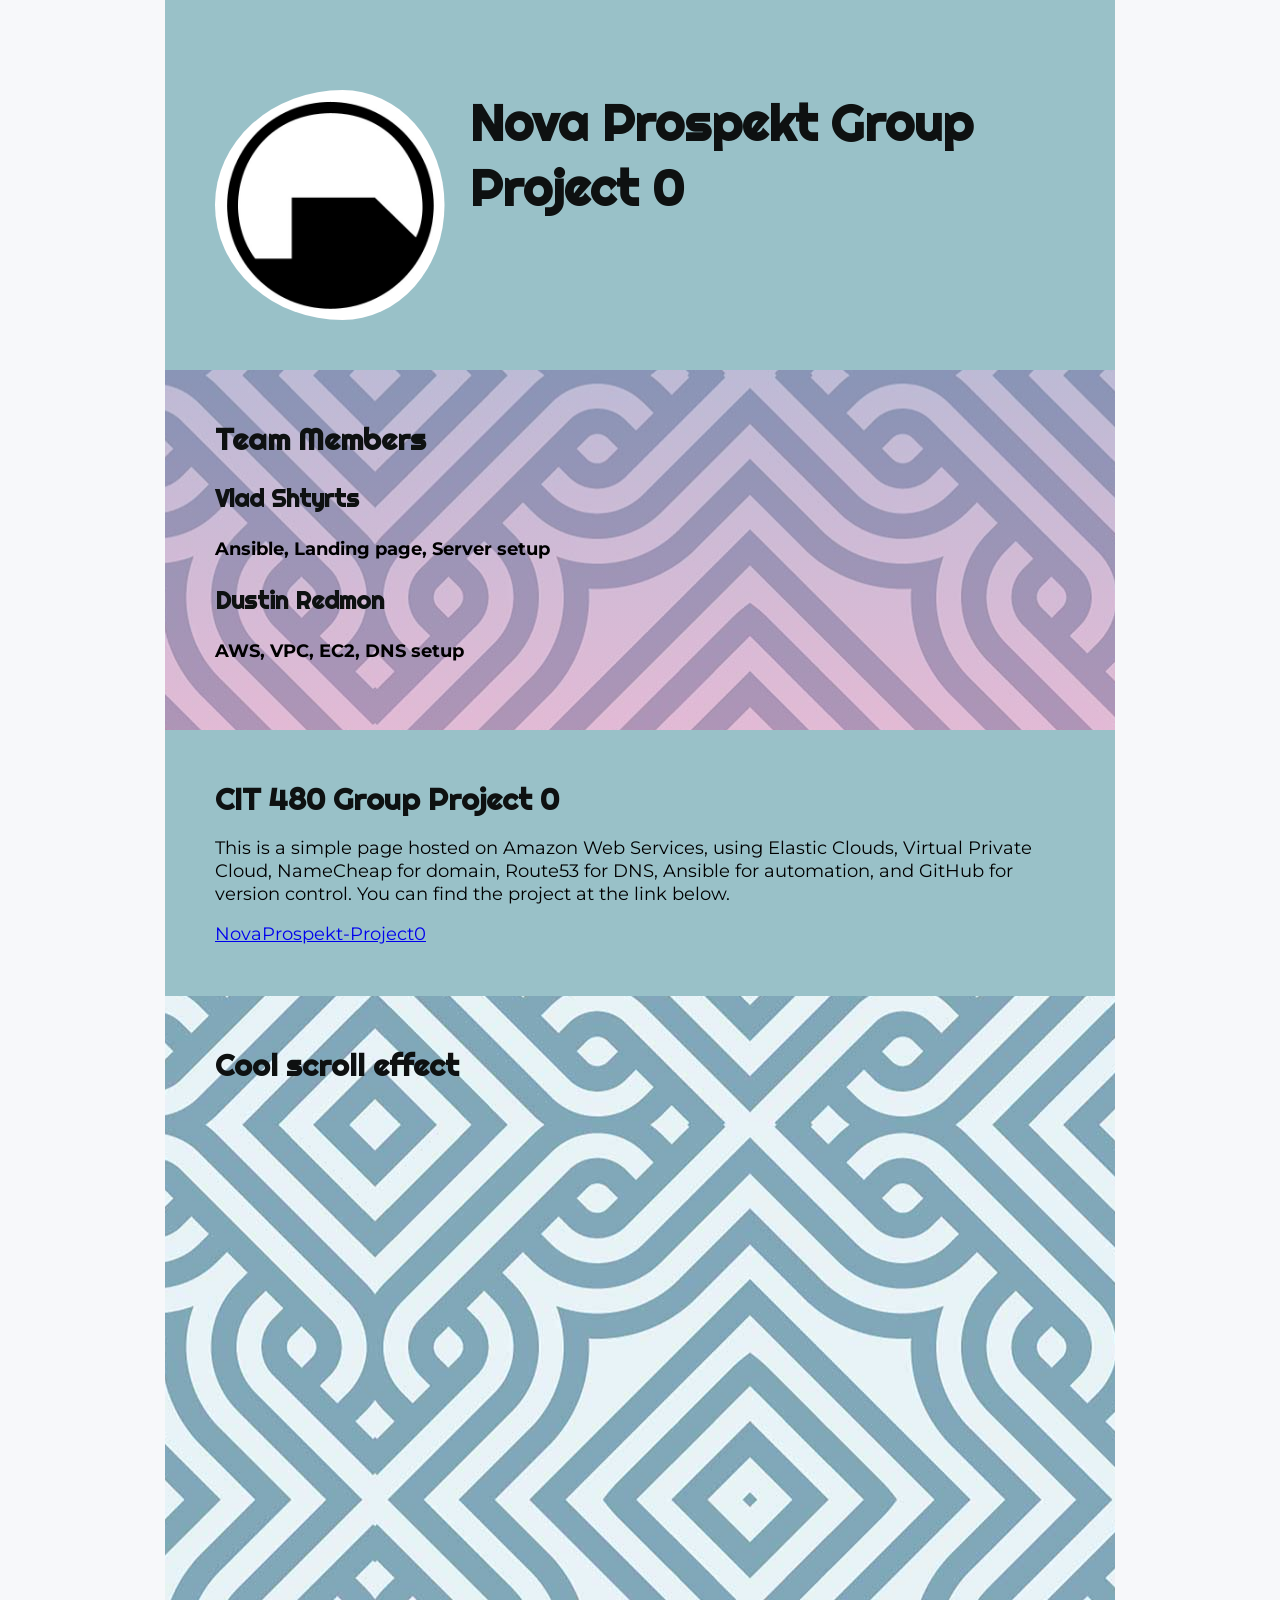
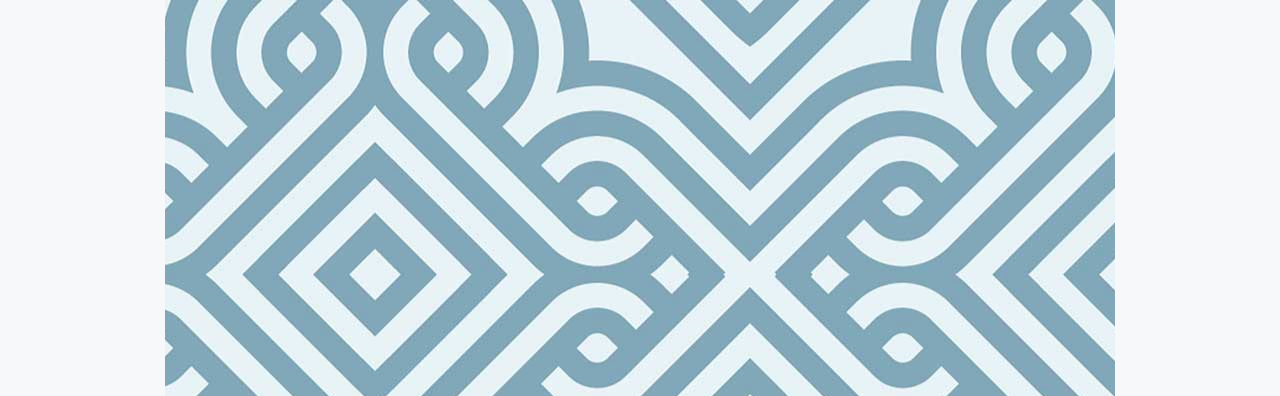
<file: html/index.html>
<!DOCTYPE html>
<html lang="en">
  <head>
    <meta charset="UTF-8" />
    <meta name="viewport" content="width=device-width, initial-scale=1.0" />
    <title>NovaProspekt | Project0</title>
    <link
      href="https://fonts.googleapis.com/css?family=Montserrat:400,700|Righteous"
      rel="stylesheet"
    />
    <!-- Google fonts -->
    <link
      rel="stylesheet"
      href="https://use.fontawesome.com/releases/v5.7.2/css/all.css"
      integrity="sha384-fnmOCqbTlWIlj8LyTjo7mOUStjsKC4pOpQbqyi7RrhN7udi9RwhKkMHpvLbHG9Sr"
      crossorigin="anonymous"
    />
    <link href="styles.css" rel="stylesheet" type="text/css" />
  </head>
  <body>
    <div class="content-wrap c2" style="padding-top: 90px">
      <header role="about"><img
          id="img1"
          class="column-narrow"
          src="icon.jpg"
          alt="Not Vlad Shtyrts"
        />
        <div id="head-container">
          <h1 id="about">Nova Prospekt Group Project 0 </h1>
        </div>
      </header>
    </div>
    <main role="main">
      <div class="content-wrap c4 bg">
        <section>
          <h2>Team Members</h2>
          <h3>Vlad Shtyrts</h3>
          <p>
          <b>Ansible, Landing page, Server setup</b>
          </p>
          <h3>Dustin Redmon</h3>
          <p>
          <b>AWS, VPC, EC2, DNS setup</b>
          </p>
        </section>
      </div>
      <div class="content-wrap c2">
        <h2>CIT 480 Group Project 0</h2>
        <p>
          This is a simple page hosted on Amazon Web Services, using Elastic Clouds, Virtual Private Cloud, NameCheap for domain, Route53 for DNS, Ansible for automation, and GitHub for version control. You can find the project at the link below.
        </p>
        <aside><a href="https://github.com/qusad/NovaProspekt-Project0">NovaProspekt-Project0</a></aside>
      </div>
      <div class="content-wrap c3 bg">
        <h2>
          Cool scroll effect
        </h2>
      </div>
    </main>
  </body>
</html>
</file>
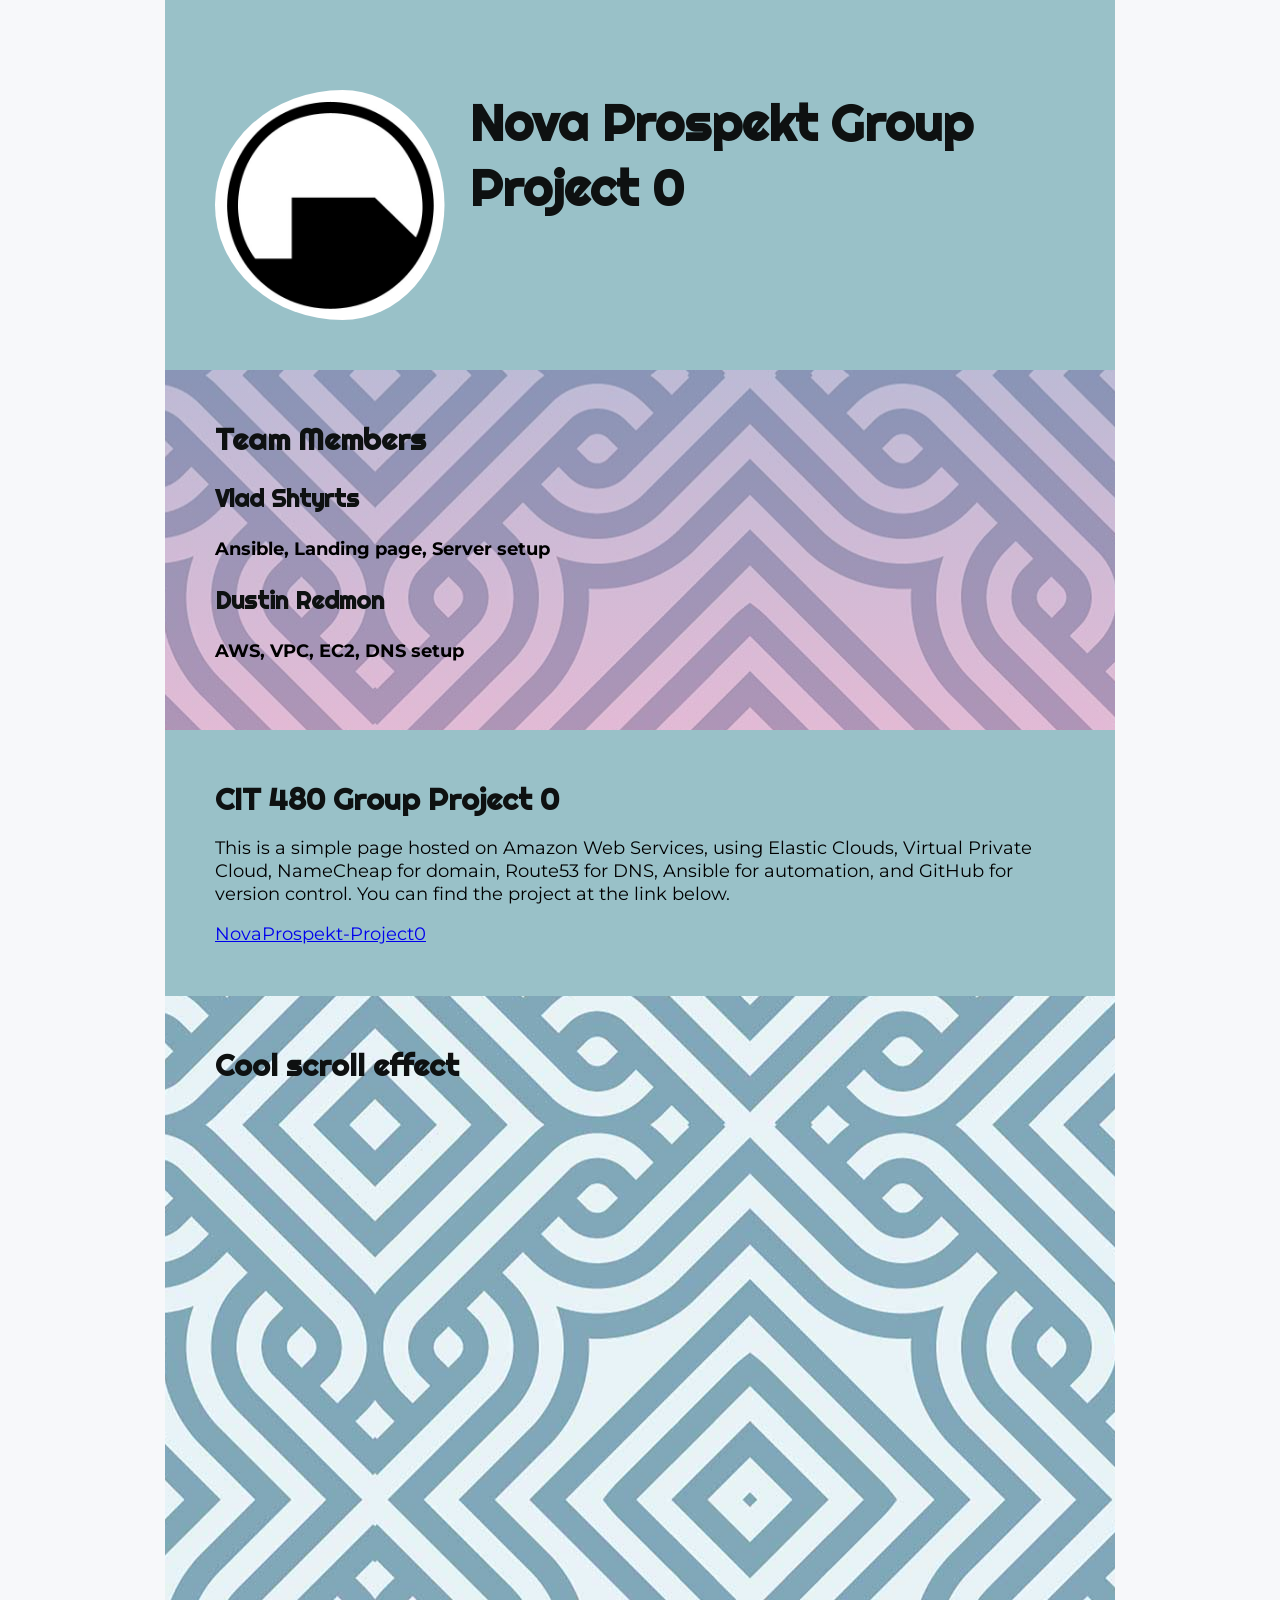
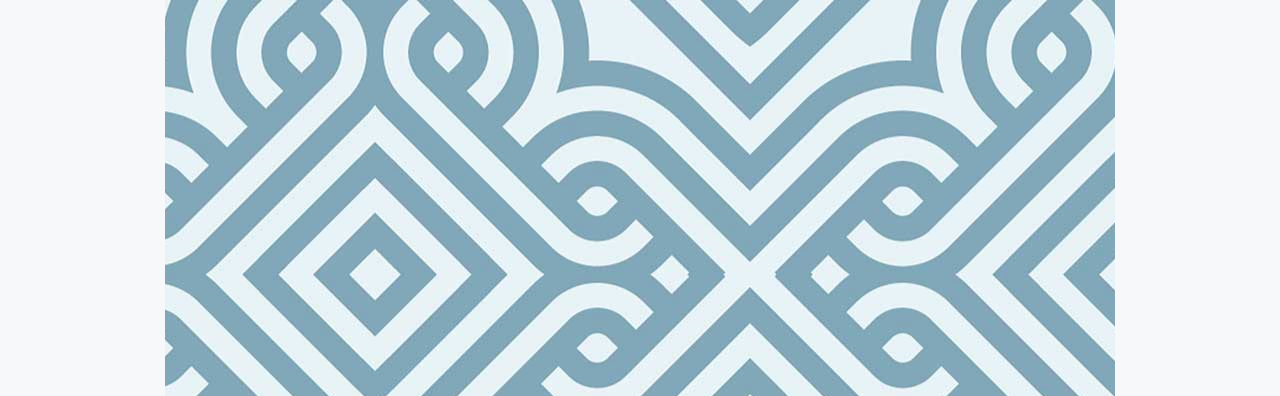
<file: site/index.html>
<!DOCTYPE html>
<html lang="en">
  <head>
    <meta charset="UTF-8" />
    <meta name="viewport" content="width=device-width, initial-scale=1.0" />
    <title>NovaProspekt | Project0</title>
    <link
      href="https://fonts.googleapis.com/css?family=Montserrat:400,700|Righteous"
      rel="stylesheet"
    />
    <!-- Google fonts -->
    <link
      rel="stylesheet"
      href="https://use.fontawesome.com/releases/v5.7.2/css/all.css"
      integrity="sha384-fnmOCqbTlWIlj8LyTjo7mOUStjsKC4pOpQbqyi7RrhN7udi9RwhKkMHpvLbHG9Sr"
      crossorigin="anonymous"
    />
    <link href="assets/styles.css" rel="stylesheet" type="text/css" />
  </head>
  <body>
    <div class="content-wrap c2" style="padding-top: 90px">
      <header role="about"><img
          id="img1"
          class="column-narrow"
          src="assets/icon.jpg"
          alt="Not Vlad Shtyrts"
        />
        <div id="head-container">
          <h1 id="about">Nova Prospekt Group Project 0 </h1>
        </div>
      </header>
    </div>
    <main role="main">
      <div class="content-wrap c4 bg">
        <section>
          <h2>Team Members</h2>
          <h3>Vlad Shtyrts</h3>
          <p>
          <b>Ansible, Landing page, Server setup</b>
          </p>
          <h3>Dustin Redmon</h3>
          <p>
          <b>AWS, VPC, EC2, DNS setup</b>
          </p>
        </section>
      </div>
      <div class="content-wrap c2">
        <h2>CIT 480 Group Project 0</h2>
        <p>
          This is a simple page hosted on Amazon Web Services, using Elastic Clouds, Virtual Private Cloud, NameCheap for domain, Route53 for DNS, Ansible for automation, and GitHub for version control. You can find the project at the link below.
        </p>
        <aside><a href="https://github.com/qusad/NovaProspekt-Project0">NovaProspekt-Project0</a></aside>
      </div>
      <div class="content-wrap c3 bg">
        <h2>
          Cool scroll effect
        </h2>
      </div>
    </main>
  </body>
</html>
</file>
<file: html/styles.css>
/* Color Palette
# - off white - #F7F8FA
# - light grey - #D8DFE5
# - light blue - #99C1C8
# - ligt yelow - #EAF08E
*/

/* Global styles 
------------------------------------*/
html {
  box-sizing: border-box;
}

*, *::before, *::after {
  box-sizing: inherit;
}


html, body {
	background: #F7F8FA;
  padding: 0;
  margin: 0;
  height: 100%;
  scroll-behavior: smooth;
}

body {
	font-family: 'Montserrat', sans-serif;
	font-size: 110%;
	line-height: 1.3;
  margin: 0;
}

h1 {
  font-family: 'Righteous', cursive;
  font-size: 50px;
  color: #0e1111;
  margin-top: 0;
  margin: 0;
}

h2 {
  font-family: 'Righteous', cursive;
  font-size: 30px;
  color: #0e1111;
  margin-top: 0;
  margin: 0;
}

h3 {
  font-family: 'Righteous', cursive;
  font-size: 24px;
  color: #0e1111;
}

.content-wrap {
  max-width: 950px;
  margin: 0 auto; 
  padding: 50px;
  overflow: hidden;
}

#img1 {
  border-radius: 50%;
  /*width: 300px;
  margin-right: 30px;*/
}

.flowRight {
	margin-left: 10px;
  float: right;
}
.flowLeft {
	margin-right: 10px;
  float: left;
}

.c1{background: #F7F8FA;}

.c2{background: #99C1C8;}

.c3{background: #BBE5E6; height: 1000px;}

.c4{background: #D8DFE5;}

/* Header & Footer 
------------------------------------*/

.navbox{
    width: 950px;
    margin: 0 auto;
    position: fixed;
    left: 50%;
    transform: translate(-50%);/*makes the navbox centered because fixed position cannot be relative to a parent div*/
}

nav {
    padding: 20px;
    overflow: hidden;
    background: #547698;
    font-family: 'Righteous', cursive;
    text-align: center;
}

nav a{
    padding-right: 20px;
    display:inline-block;
    text-decoration: none;
    color: black;
}

.column-narrow {
  width: 30%;
  float: left;
  padding-right: 3%;
  min-height: 175px;
}

.column-wide {
  width: 70%;
  float: left;
  min-height: 225px;
}

footer {
    text-align: center;
}

.contact-info a{
    padding: 10px; 
    display: inline-block;
    text-decoration: none;
}


.bg {
    background: linear-gradient(rgba(70,130,180, 0.5), rgba(270,130,180, 0.5)), url(background.jpg) no-repeat;
    /*background-image: url(https://cdn.glitch.com/8bec1ced-5786-4978-bf6d-d630ded17c6d%2Fshutterstock_1100183182.jpg?1552173613666);*/
    background-attachment: fixed;/*Makes a parallax scrolling effect*/
}

.ag {
    background: rgba(173, 216, 230, 0.2);
}
</file>
<file: site/assets/styles.css>
/* Color Palette
# - off white - #F7F8FA
# - light grey - #D8DFE5
# - light blue - #99C1C8
# - ligt yelow - #EAF08E
*/

/* Global styles 
------------------------------------*/
html {
  box-sizing: border-box;
}

*, *::before, *::after {
  box-sizing: inherit;
}


html, body {
	background: #F7F8FA;
  padding: 0;
  margin: 0;
  height: 100%;
  scroll-behavior: smooth;
}

body {
	font-family: 'Montserrat', sans-serif;
	font-size: 110%;
	line-height: 1.3;
  margin: 0;
}

h1 {
  font-family: 'Righteous', cursive;
  font-size: 50px;
  color: #0e1111;
  margin-top: 0;
  margin: 0;
}

h2 {
  font-family: 'Righteous', cursive;
  font-size: 30px;
  color: #0e1111;
  margin-top: 0;
  margin: 0;
}

h3 {
  font-family: 'Righteous', cursive;
  font-size: 24px;
  color: #0e1111;
}

.content-wrap {
  max-width: 950px;
  margin: 0 auto; 
  padding: 50px;
  overflow: hidden;
}

#img1 {
  border-radius: 50%;
  /*width: 300px;
  margin-right: 30px;*/
}

.flowRight {
	margin-left: 10px;
  float: right;
}
.flowLeft {
	margin-right: 10px;
  float: left;
}

.c1{background: #F7F8FA;}

.c2{background: #99C1C8;}

.c3{background: #BBE5E6; height: 1000px;}

.c4{background: #D8DFE5;}

/* Header & Footer 
------------------------------------*/

.navbox{
    width: 950px;
    margin: 0 auto;
    position: fixed;
    left: 50%;
    transform: translate(-50%);/*makes the navbox centered because fixed position cannot be relative to a parent div*/
}

nav {
    padding: 20px;
    overflow: hidden;
    background: #547698;
    font-family: 'Righteous', cursive;
    text-align: center;
}

nav a{
    padding-right: 20px;
    display:inline-block;
    text-decoration: none;
    color: black;
}

.column-narrow {
  width: 30%;
  float: left;
  padding-right: 3%;
  min-height: 175px;
}

.column-wide {
  width: 70%;
  float: left;
  min-height: 225px;
}

footer {
    text-align: center;
}

.contact-info a{
    padding: 10px; 
    display: inline-block;
    text-decoration: none;
}


.bg {
    background: linear-gradient(rgba(70,130,180, 0.5), rgba(270,130,180, 0.5)), url(background.jpg) no-repeat;
    /*background-image: url(https://cdn.glitch.com/8bec1ced-5786-4978-bf6d-d630ded17c6d%2Fshutterstock_1100183182.jpg?1552173613666);*/
    background-attachment: fixed;/*Makes a parallax scrolling effect*/
}

.ag {
    background: rgba(173, 216, 230, 0.2);
}
</file>
